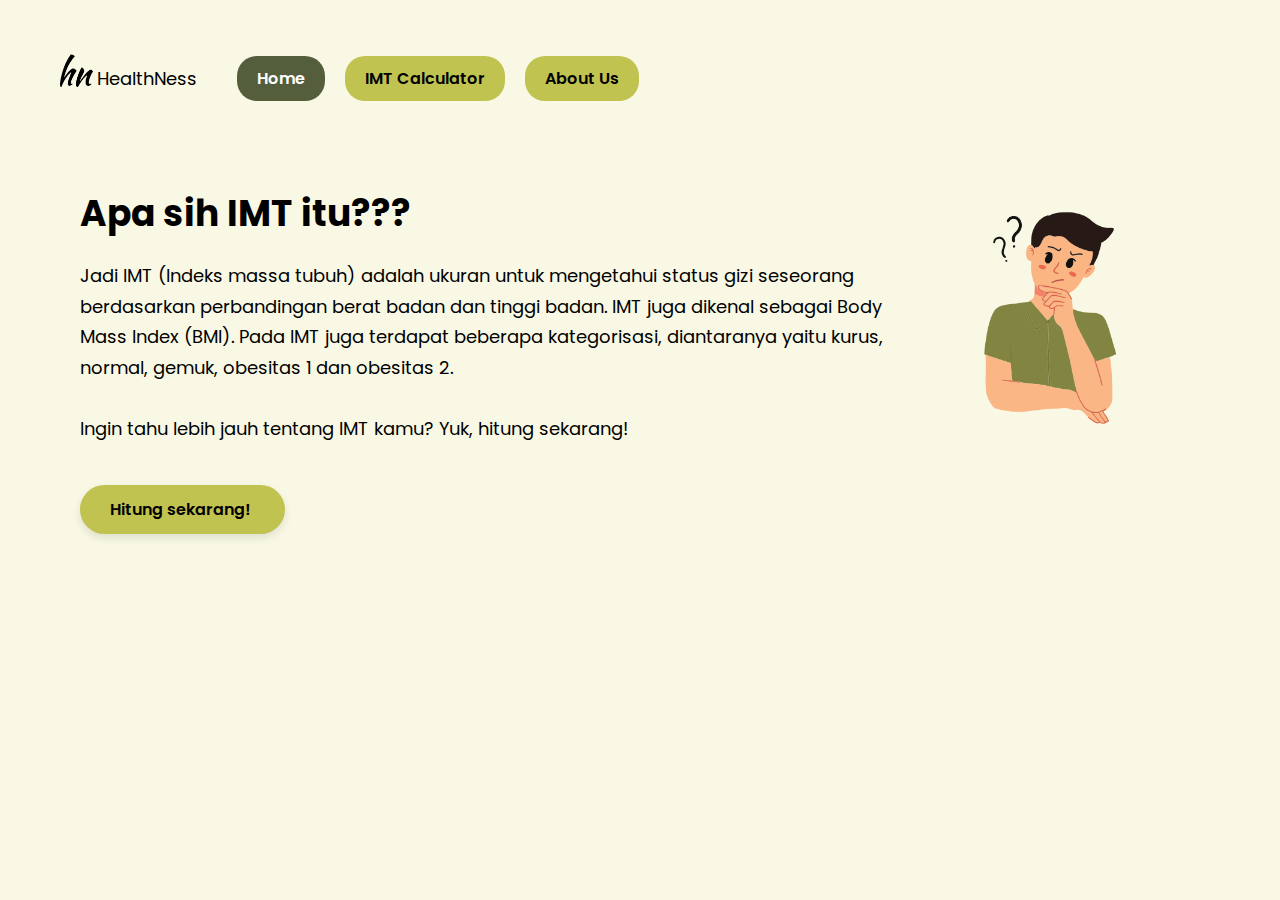
<file: HealthNess/index.html>
<!DOCTYPE html>
<html lang="en">
<head>
    <meta charset="UTF-8">
    <meta name="viewport" content="width=device-width, initial-scale=1.0">
    <title>HealthNess</title>
    <link href="https://fonts.googleapis.com/css2?family=Poppins:wght@400;600;700&display=swap" rel="stylesheet">
    <link rel="stylesheet" href="styles.css">
</head>
<body>
    <div class="container">
        <header class="header">
          <div class="logo">
            <span><img class="logo-text" src="foto/hn.png" alt="logo"></span>
            <span class="brand-name">HealthNess</span>
          </div>
              <nav>
                  <ul class="nav-links">
                      <li><a href="index.html" class="active">Home</a></li>
                      <li><a href="IMT.html">IMT Calculator</a></li>
                      <li><a href="about.html">About Us</a></li>
                  </ul>
              </nav>
          </header>
      </div>

    <main class="main-content">
        <div class="text-section">
            <h1>Apa sih IMT itu???</h1>
            <p>Jadi IMT (Indeks massa tubuh) adalah ukuran untuk mengetahui status gizi seseorang berdasarkan perbandingan berat badan dan tinggi badan. IMT juga dikenal sebagai Body Mass Index (BMI). Pada IMT juga terdapat beberapa kategorisasi, diantaranya yaitu kurus, normal, gemuk, obesitas 1 dan obesitas 2.<br><br>Ingin tahu lebih jauh tentang IMT kamu? Yuk, hitung sekarang!</p>
        </div>
        <div class="image-section">
            <img src="foto/9.png" alt="Orang berpikir" class="illustration">
        </div>
    </main>
    <main class="btn">
        <a href="IMT.html" class="btn-hitung">Hitung sekarang!</a>
    </main>
</body>
</html>
</file>
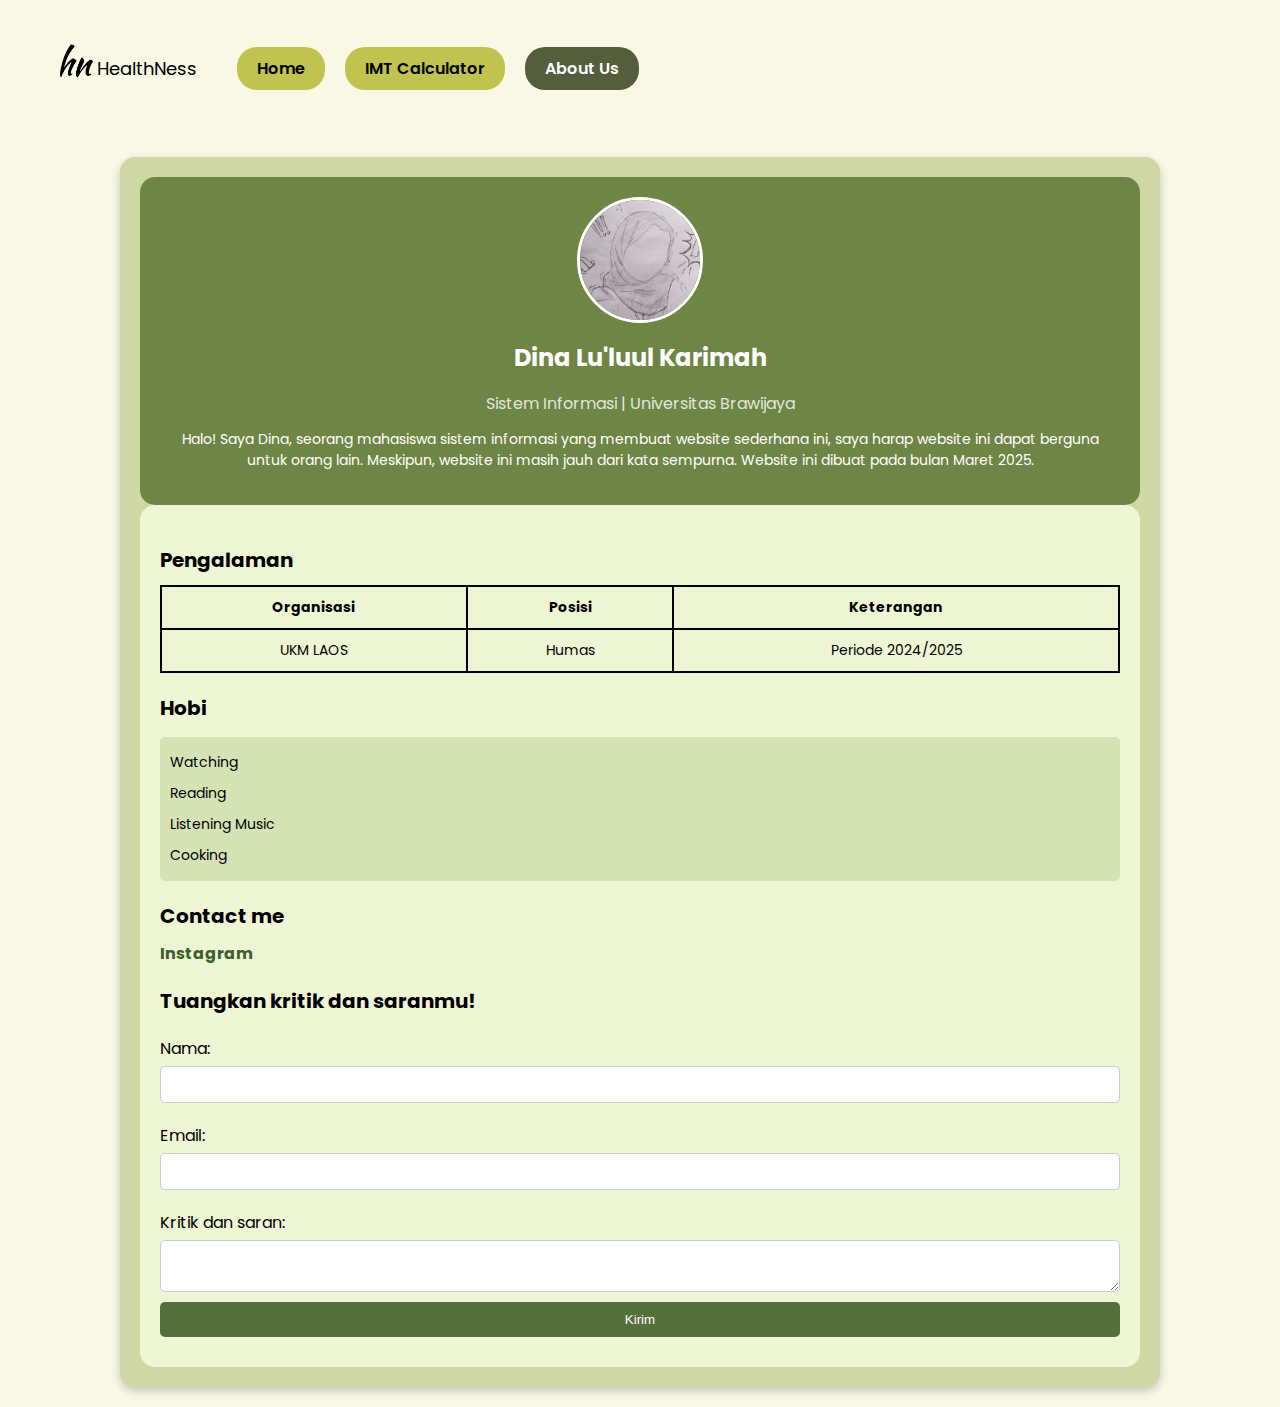
<file: HealthNess/Index.html>
<!DOCTYPE html>
<html lang="en">
<head>
    <meta charset="UTF-8">
    <meta name="viewport" content="width=device-width, initial-scale=1.0">
    <title>HealthNess</title>
    <link href="https://fonts.googleapis.com/css?family=Poppins&display=swap" rel="stylesheet">
    <link rel="stylesheet" href="style.css"/>
</head>
<body>
    <div class="container2">
        <header class="header">
          <div class="logo">
            <span><img class="logo-text" src="foto/hn.png" alt="logo"></span>
            <span></span>
            <span class="brand-name">HealthNess</span>
          </div>
              <nav>
                  <ul class="nav-links">
                      <li><a href="Home.html">Home</a></li>
                      <li><a href="IMT.html">IMT Calculator</a></li>
                      <li><a href="Index.html" class="active">About Us</a></li>
                  </ul>
              </nav>
          </header>
      </div>

    <div class="container">
        <div class="profile-section">
            <img class="profile-img" src="foto/foto.jpg" alt="Profile Picture">
            <h1>Dina Lu'luul Karimah</h1>
            <h2>Sistem Informasi | Universitas Brawijaya</h2>
            <p>Halo! Saya Dina, seorang mahasiswa sistem informasi yang membuat website sederhana ini, saya harap website ini dapat berguna untuk orang lain. Meskipun, website ini masih jauh dari kata sempurna. Website ini dibuat pada bulan Maret 2025.</p>
        </div>

        <div class="content-section">
            <h3>Pengalaman</h3>
            <table>
                <thead>
                    <tr>
                        <th>Organisasi</th>
                        <th>Posisi</th>
                        <th>Keterangan</th>
                    </tr>
                </thead>
                <tbody>
                    <tr>
                        <td>UKM LAOS</td>
                        <td>Humas</td>
                        <td>Periode 2024/2025</td>
                    </tr>
                </tbody>
            </table>

            <div class="hobi">
                <h3>Hobi</h3>
                <ul>
                    <li>Watching</li>
                    <li>Reading</li>
                    <li>Listening Music</li>
                    <li>Cooking</li>
                </ul>
            </div>

            <div class="contact">
                <h3>Contact me</h3>
                <a target ="_blank" href="https://www.instagram.com/hn.dinaull/">Instagram</a>
            </div>

            <div class="form-section">
                <h3>Tuangkan kritik dan saranmu!</h3>
                <form id="contactForm">
                    <label for="name">Nama:</label>
                    <input type="text" id="name" name="name" required>
                    
                    <label for="email">Email:</label>
                    <input type="email" id="email" name="email" required>
                    
                    <label for="message">Kritik dan saran:</label>
                    <textarea id="message" name="message" required></textarea>
                    
                    <input type="submit" value="Kirim">
                </form>
            </div>
        </div>
    </div>
    
    <p id="notif">✅ Pesan berhasil dikirim!</p>
    <script src="script.js"></script>
</body>
</html>
</file>
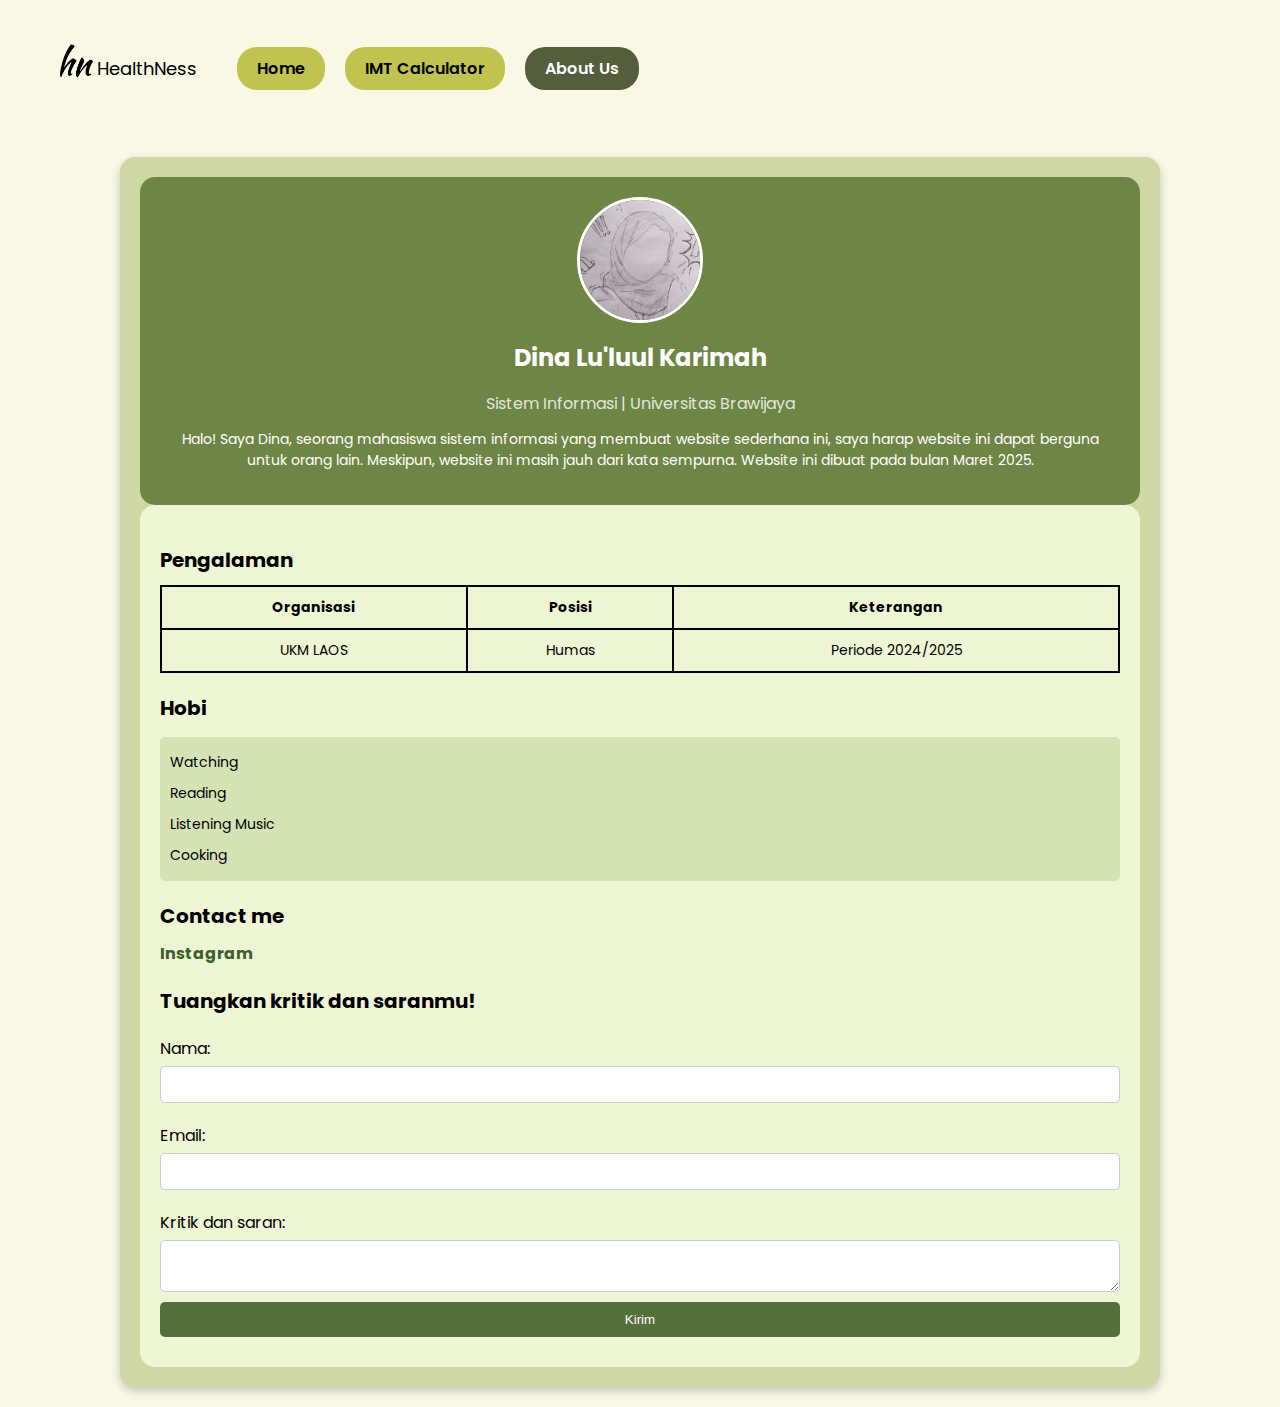
<file: HealthNess/about.html>
<!DOCTYPE html>
<html lang="en">
<head>
    <meta charset="UTF-8">
    <meta name="viewport" content="width=device-width, initial-scale=1.0">
    <title>HealthNess</title>
    <link href="https://fonts.googleapis.com/css?family=Poppins&display=swap" rel="stylesheet">
    <link rel="stylesheet" href="style.css"/>
</head>
<body>
    <div class="container2">
        <header class="header">
          <div class="logo">
            <span><img class="logo-text" src="foto/hn.png" alt="logo"></span>
            <span></span>
            <span class="brand-name">HealthNess</span>
          </div>
              <nav>
                  <ul class="nav-links">
                      <li><a href="index.html">Home</a></li>
                      <li><a href="IMT.html">IMT Calculator</a></li>
                      <li><a href="about.html" class="active">About Us</a></li>
                  </ul>
              </nav>
          </header>
      </div>

    <div class="container">
        <div class="profile-section">
            <img class="profile-img" src="foto/foto.jpg" alt="Profile Picture">
            <h1>Dina Lu'luul Karimah</h1>
            <h2>Sistem Informasi | Universitas Brawijaya</h2>
            <p>Halo! Saya Dina, seorang mahasiswa sistem informasi yang membuat website sederhana ini, saya harap website ini dapat berguna untuk orang lain. Meskipun, website ini masih jauh dari kata sempurna. Website ini dibuat pada bulan Maret 2025.</p>
        </div>

        <div class="content-section">
            <h3>Pengalaman</h3>
            <table>
                <thead>
                    <tr>
                        <th>Organisasi</th>
                        <th>Posisi</th>
                        <th>Keterangan</th>
                    </tr>
                </thead>
                <tbody>
                    <tr>
                        <td>UKM LAOS</td>
                        <td>Humas</td>
                        <td>Periode 2024/2025</td>
                    </tr>
                </tbody>
            </table>

            <div class="hobi">
                <h3>Hobi</h3>
                <ul>
                    <li>Watching</li>
                    <li>Reading</li>
                    <li>Listening Music</li>
                    <li>Cooking</li>
                </ul>
            </div>

            <div class="contact">
                <h3>Contact me</h3>
                <a target ="_blank" href="https://www.instagram.com/hn.dinaull/">Instagram</a>
            </div>

            <div class="form-section">
                <h3>Tuangkan kritik dan saranmu!</h3>
                <form id="contactForm">
                    <label for="name">Nama:</label>
                    <input type="text" id="name" name="name" required>
                    
                    <label for="email">Email:</label>
                    <input type="email" id="email" name="email" required>
                    
                    <label for="message">Kritik dan saran:</label>
                    <textarea id="message" name="message" required></textarea>
                    
                    <input type="submit" value="Kirim">
                </form>
            </div>
        </div>
    </div>
    
    <p id="notif">✅ Pesan berhasil dikirim!</p>
    <script src="script.js"></script>
</body>
</html>
</file>
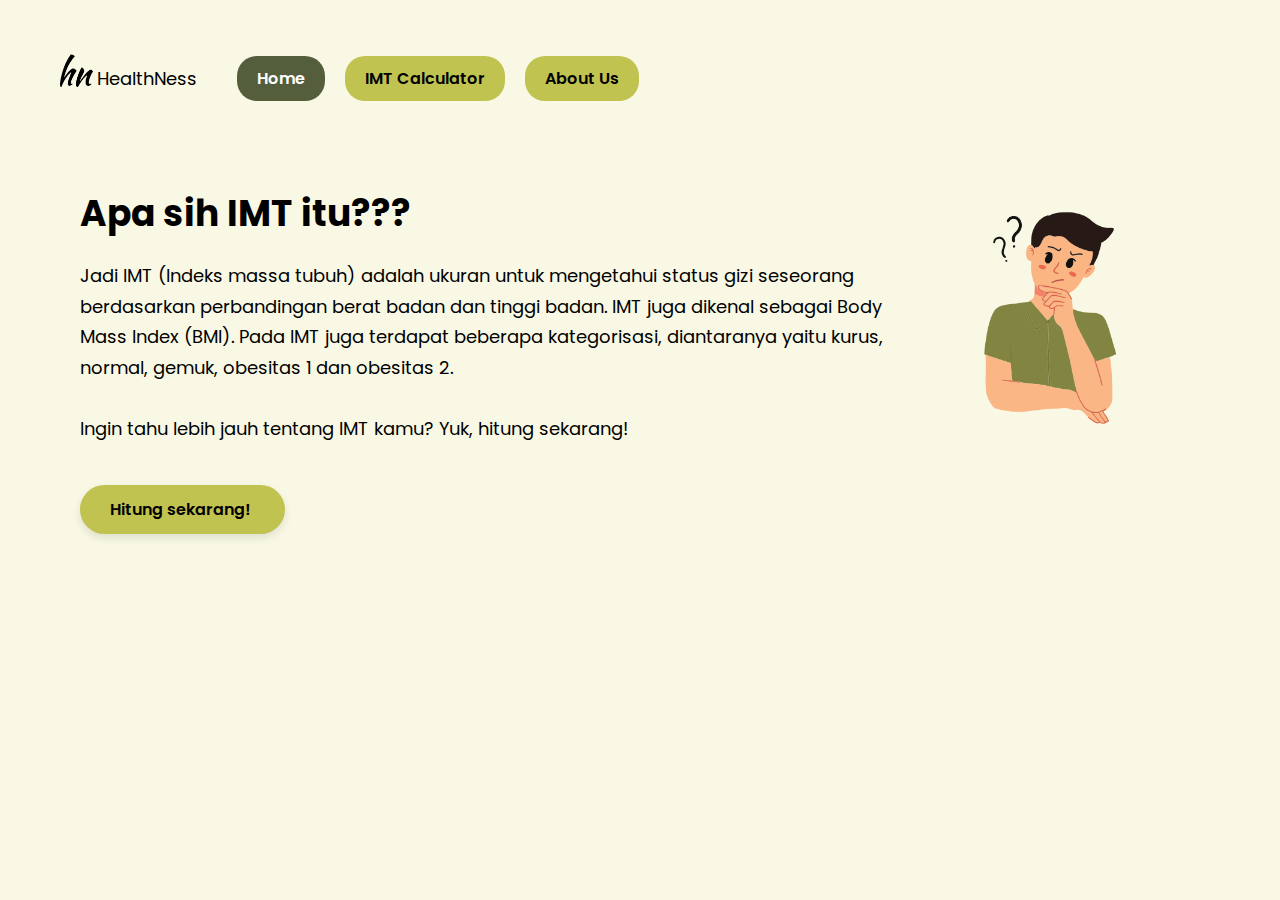
<file: HealthNess/Home.html>
<!DOCTYPE html>
<html lang="en">
<head>
    <meta charset="UTF-8">
    <meta name="viewport" content="width=device-width, initial-scale=1.0">
    <title>HealthNess</title>
    <link href="https://fonts.googleapis.com/css2?family=Poppins:wght@400;600;700&display=swap" rel="stylesheet">
    <link rel="stylesheet" href="styles.css">
</head>
<body>
    <div class="container">
        <header class="header">
          <div class="logo">
            <span><img class="logo-text" src="foto/hn.png" alt="logo"></span>
            <span class="brand-name">HealthNess</span>
          </div>
              <nav>
                  <ul class="nav-links">
                      <li><a href="Home.html" class="active">Home</a></li>
                      <li><a href="IMT.html">IMT Calculator</a></li>
                      <li><a href="index.html">About Us</a></li>
                  </ul>
              </nav>
          </header>
      </div>

    <main class="main-content">
        <div class="text-section">
            <h1>Apa sih IMT itu???</h1>
            <p>Jadi IMT (Indeks massa tubuh) adalah ukuran untuk mengetahui status gizi seseorang berdasarkan perbandingan berat badan dan tinggi badan. IMT juga dikenal sebagai Body Mass Index (BMI). Pada IMT juga terdapat beberapa kategorisasi, diantaranya yaitu kurus, normal, gemuk, obesitas 1 dan obesitas 2.<br><br>Ingin tahu lebih jauh tentang IMT kamu? Yuk, hitung sekarang!</p>
        </div>
        <div class="image-section">
            <img src="foto/9.png" alt="Orang berpikir" class="illustration">
        </div>
    </main>
    <main class="btn">
        <a href="IMT.html" class="btn-hitung">Hitung sekarang!</a>
    </main>
</body>
</html>
</file>
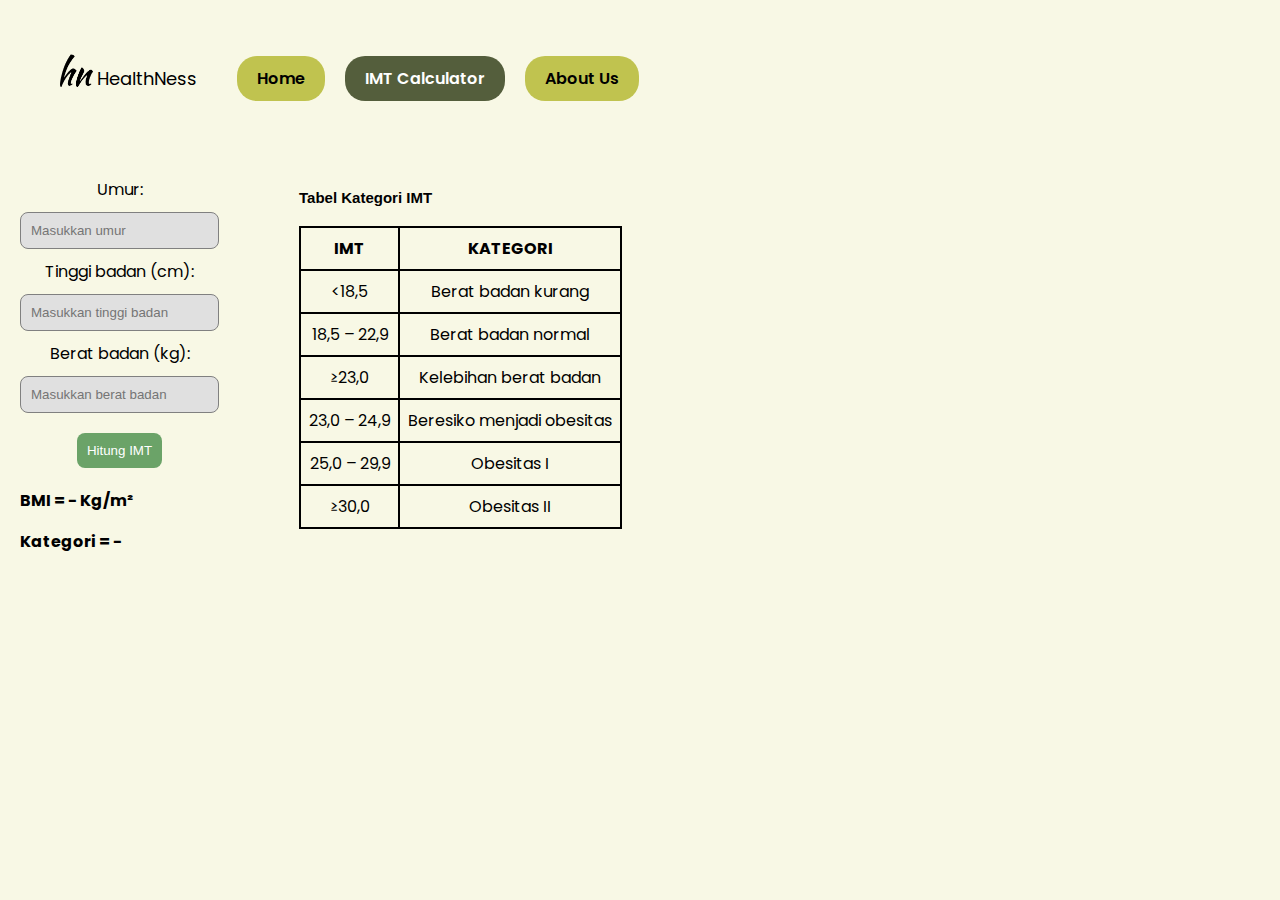
<file: HealthNess/IMT.html>
<!DOCTYPE html>
<html lang="en">
<head>
    <meta charset="UTF-8">
    <meta name="viewport" content="width=device-width, initial-scale=1.0">
    <title>HealthNess</title>
    <link href="https://fonts.googleapis.com/css?family=Poppins&display=swap" rel="stylesheet">
    <link rel="stylesheet" href="styles_1.css">
</head>
<body>
    <div class="container">
      <header class="header">
        <div class="logo">
            <span><img class="logo-text" src="foto/hn.png" alt="logo"></span>
            <span class="brand-name">HealthNess</span>
        </div>
            <nav>
                <ul class="nav-links">
                    <li><a href="index.html">Home</a></li>
                    <li><a href="IMT.html" class="active">IMT Calculator</a></li>
                    <li><a href="about.html">About Us</a></li>
                </ul>
            </nav>
        </header>
    </div>

        <main>
            <div class="calculator-container">
                <form id="imtForm">
                    <label for="age">Umur:</label>
                    <input type="number" id="age" name="age" placeholder="Masukkan umur" required>
                    
                    <label for="height">Tinggi badan (cm):</label>
                    <input type="number" id="height" name="height" placeholder="Masukkan tinggi badan" required>
                    
                    <label for="weight">Berat badan (kg):</label>
                    <input type="number" id="weight" name="weight" placeholder="Masukkan berat badan" required>
                    
                    <button type="submit">Hitung IMT</button>
                </form>
                
                <div class="result">
                    <p><strong>BMI = <span id="bmiResult">-</span> Kg/m²</strong></p>
                    <p><strong>Kategori = <span id="categoryResult">-</span></strong></p>
                </div>
            </div>

            <br>
            <div class="table-container">
                <h2>Tabel Kategori IMT</h2>
                <table border="1">
                    <thead>
                        <tr>
                            <th>IMT</th>
                            <th>KATEGORI</th>
                        </tr>
                    </thead>
                    <tbody>
                        <tr>
                            <td>&lt;18,5</td>
                            <td>Berat badan kurang</td>
                        </tr>
                        <tr>
                            <td>18,5 – 22,9</td>
                            <td>Berat badan normal</td>
                        </tr>
                        <tr>
                            <td>≥23,0</td>
                            <td>Kelebihan berat badan</td>
                        </tr>
                        <tr>
                            <td>23,0 – 24,9</td>
                            <td>Beresiko menjadi obesitas</td>
                        </tr>
                        <tr>
                            <td>25,0 – 29,9</td>
                            <td>Obesitas I</td>
                        </tr>
                        <tr>
                            <td>≥30,0</td>
                            <td>Obesitas II</td>
                        </tr>
                    </tbody>
                </table>
            </div>
        </main>
    <script src="js.js"></script>
</body>
</html>
</file>
<file: HealthNess/styles.css>
body {
  font-family: 'Poppins', sans-serif;
  background-color: #f8f8e5;
  height: 100%;
  width: 100%;
  margin: 0;
  padding: 0;
}

.header {
display: flex;
justify-content: space-between;
align-items: center;
padding: 20px 40px;
}

.logo {
  display: flex;
  align-items: center;
}
  
.logo-text {
  width: 33px;
  height: 33px;
  margin-right: 4px;
  margin-bottom: 10px;
}

.brand-name {
font-size: 18px;
}

.nav-links {
list-style: none;
display: flex;
gap: 20px;
}

.nav-links li a {
display: flex;
align-items: center;
text-decoration: none;
padding: 10px 20px;
border-radius: 20px;
background-color: #c0c34f;
color: #000;
font-weight: 600;
}

.nav-links li a.active {
background-color: #545e3c;
color: #fff;
}

.nav-links li a:hover {
background-color: #545e3c;
color: #fff;
}

.container {
display: flex;
margin: auto;
padding: 20px;
}

.main-content {
  display: flex;
  justify-content: space-between;
  align-items: center;
  padding: 5px 80px;
}

.text-section {
  max-width: 90%;
}

.text-section h1 {
  font-size: 36px;
  font-weight: 700;
  margin-bottom: 20px;
}

.text-section p {
  font-size: 18px;
  line-height: 1.7;
  margin-bottom: 30px;
}

.btn {
  justify-content: space-between;
  align-items: center;
  padding: 5px 80px;
  max-width: 16%;
}

.btn-hitung {
  display: flex;
  text-decoration: none;
  background-color: #c0c34f;
  padding: 12px 30px;
  border-radius: 30px;
  font-weight: 600;
  color: #000;
  box-shadow: 0 4px 8px rgba(0,0,0,0.1);
  transition: all 0.3s ease;
}

.btn-hitung:hover {
  background-color: #545e3c;
  color: #fff;
}

.image-section .illustration {
  display: flex;
  width: 300px;
}
</file>
<file: HealthNess/style.css>
body {
    font-family: 'Poppins', sans-serif;
    background-color: #f8f8e5;
    height: 100%;
    width: 100%;
    margin: 0;
    padding: 0;
  }
  
  .header {
  display: flex;
  justify-content: space-between;
  align-items: center;
  padding: 20px 40px;
  }
  
  .logo {
  display: flex;
  align-items: center;
  }
  
  .logo-text {
    width: 33px;
    height: 33px;
    margin-right: 4px;
    margin-bottom: 10px;
  }
  
  .brand-name {
  font-size: 18px;
  }
  
  .nav-links {
  list-style: none;
  display: flex;
  gap: 20px;
  }
  
  .nav-links li a {
  text-decoration: none;
  padding: 10px 20px;
  border-radius: 20px;
  background-color: #c0c34f;
  color: #000;
  font-weight: 600;
  }
  
  .nav-links li a.active {
  background-color: #545e3c;
  color: #fff;
  }
  
  .nav-links li a:hover {
  background-color: #545e3c;
  color: #fff;
  }
  
  .container2 {
  display: flex;
  margin: auto;
  padding: 20px;
  }

.container {
    width: 80%;
    max-width: 1000px;
    margin: 20px auto;
    background: #cfd8a5;
    border-radius: 15px;
    padding: 20px;
    box-shadow: 0 4px 10px rgba(0, 0, 0, 0.2);
}

.profile-section {
    width: flex;
    background: #6e8545;
    padding: 20px;
    text-align: center;
    color: white;
    border-radius: 15px;
}

.profile-section img.profile-img {
    width: 120px;
    height: 120px;
    border-radius: 50%;
    border: 3px solid white;
}

.profile-section h1 {
    font-size: 24px;
    font-weight: 700;
    margin-top: 10px;
}

.profile-section h2 {
    font-size: 16px;
    font-weight: 400;
    opacity: 0.8;
}

.profile-section p {
    font-size: 14px;
    margin-top: 10px;
}

.content-section {
    width: flex;
    padding: 20px;
    background: #eef5d5;
    color: black;
    border-radius: 15px;
}

.content-section h3 {
    font-size: 20px;
    font-weight: 700;
    margin-bottom: 10px;
}

.content-section table {
    width: 100%;
    border-collapse: collapse;
    font-size: 14px;
}

.content-section table th, 
.content-section table td {
    border: 2px solid black;
    padding: 10px;
    text-align: center;
}

.hobi {
    margin-top: 15px;
}

.hobi ul {
    list-style-type: none;
    background: #d5e3b4;
    padding: 10px;
    border-radius: 5px;
    text-align: left;
    font-size: 14px;
}

.hobi ul li {
    padding: 5px 0;
}

.contact {
    margin-top: 15px;
}

.contact a {
    text-decoration: none;
    color: #3c5e2b;
    font-weight: bold;
}

.form-section {
    margin-top: 15px;
}

.form-section form {
    display: flex;
    flex-direction: column;
}

.form-section label {
    margin: 10px 0 5px;
}

.form-section input, 
.form-section textarea {
    padding: 10px;
    margin-bottom: 10px;
    border: 1px solid #ccc;
    border-radius: 5px;
}

.form-section input[type="submit"] {
    background: #546e3c;
    color: white;
    border: none;
    cursor: pointer;
}

.form-section input[type="submit"]:hover {
    background: #3c5e2b;
}

#notif {
    display: none;
    padding: 10px;
    margin-top: 10px;
    color: #f8f8e5;
    background-color: #3c5e2b;
    text-align: center;
    transition: opacity 0.5s ease-in-out;
}
</file>
<file: HealthNess/styles_1.css>
body {
    font-family: 'Poppins', sans-serif;
    background-color: #f8f8e5;
    height: 100%;
    width: 100%;
    margin: 0;
    padding: 0;
}

.header {
  display: flex;
  justify-content: space-between;
  align-items: center;
  padding: 20px 40px;
}

.logo {
  display: flex;
  align-items: center;
}
  
.logo-text {
  width: 33px;
  height: 33px;
  margin-right: 4px;
  margin-bottom: 10px;
}

.brand-name {
  font-size: 18px;
}

.nav-links {
  list-style: none;
  display: flex;
  gap: 20px;
}

.nav-links li a {
  display: flex;
  text-decoration: none;
  padding: 10px 20px;
  border-radius: 20px;
  background-color: #c0c34f;
  color: #000;
  font-weight: 600;
}

.nav-links li a.active {
  background-color: #545e3c;
  color: #fff;
}

.nav-links li a:hover {
  background-color: #545e3c;
  color: #fff;
}

.container {
  display: flex;
  margin: auto;
  padding: 20px;
}

main {
  display: flex;
  grid-template-columns: 1fr 1fr;
  gap: 40px;
  margin: 40 px 80 px;
  padding: 20px;
  margin: 0;
}

form {
  display: flex;
  flex-direction: column;
  gap: 10px;
  align-items: center;
}

form input {
  padding: 10px;
  border-radius: 8px;
  border: 1px solid gray;
  background-color: #e0e0e0;
  align-items: center;
}

form button {
  margin-top: 10px;
  padding: 10px;
  background-color: #6ba368;
  border: none;
  border-radius: 8px;
  color: white;
  cursor: pointer;
  align-items: center;
}

.result {
  margin-top: 20px;
  align-items: center;
}

h2 {
  font-family: sans-serif;
  font-size: 15px;
}

table {
  width: 100%;
  margin-top: 10px;
  border-collapse: collapse;
  margin-top: 20px;
}

table th, table tr, table td{
  border: 2px solid black;
  padding: 8px;
  text-align: center;
  color: black;
}
</file>
